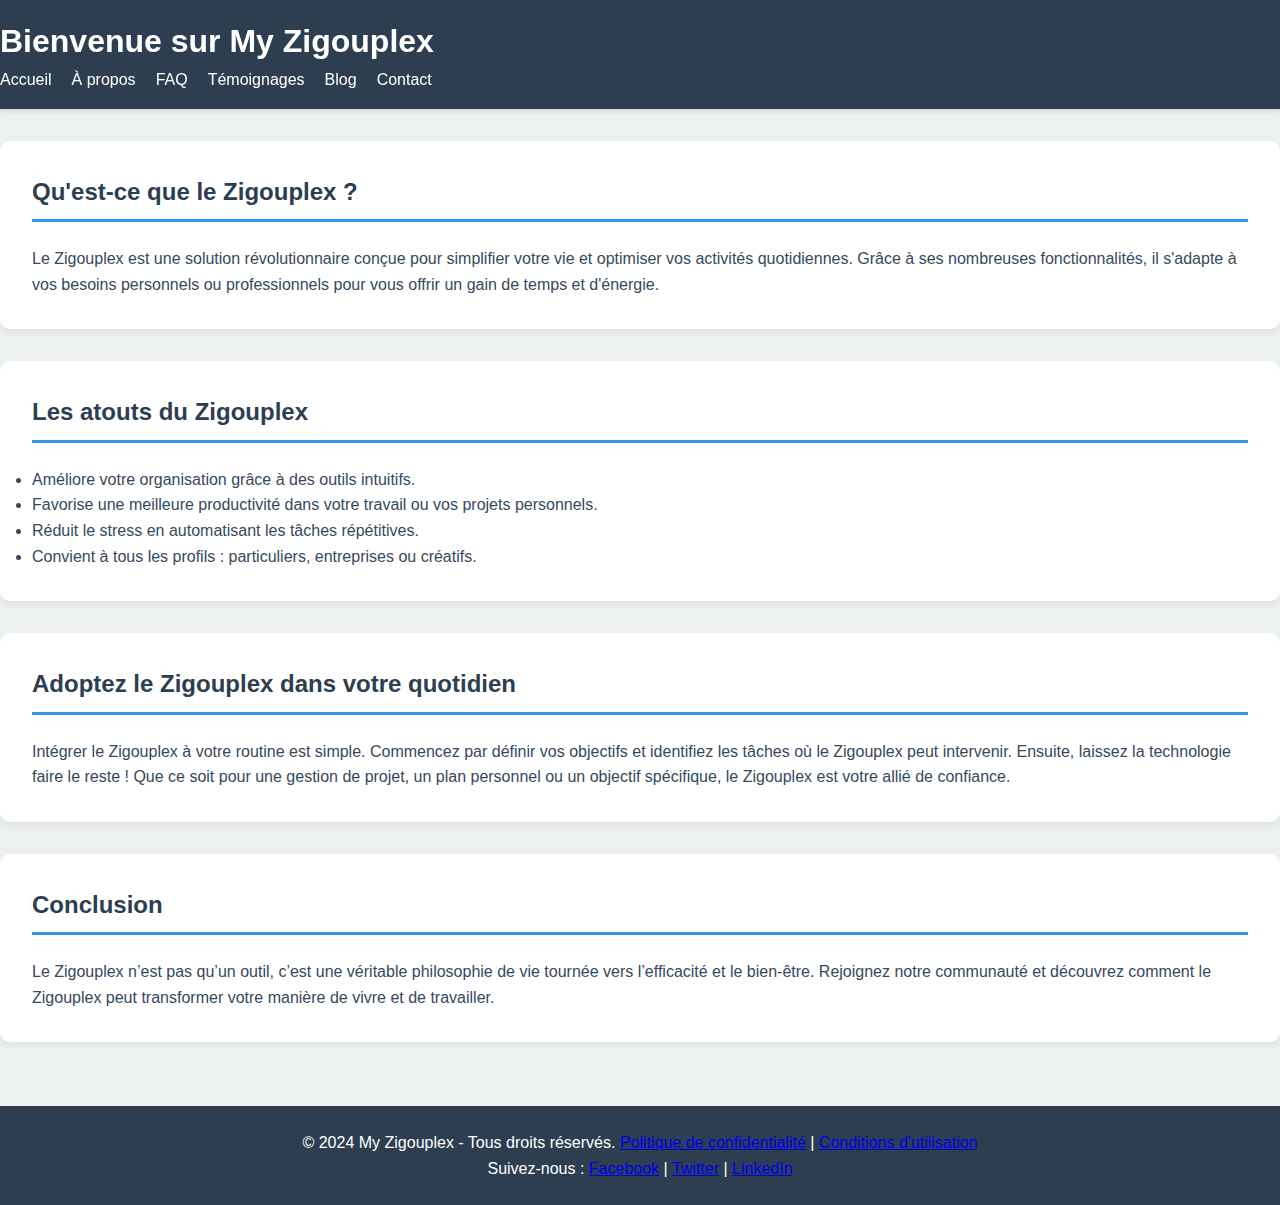
<file: index.html>
<!DOCTYPE html>
<html lang="fr">
<head>
    <meta charset="UTF-8">
    <meta name="viewport" content="width=device-width, initial-scale=1.0">
    <link rel="stylesheet" href="/css/style.css">
    <link rel="stylesheet" href="/css/headerFooter.css">
    <link rel="icon" href="/assets/exercise-ball.png" type="image/png">
    <meta name="description" content="Découvrez comment le Zigouplex peut transformer votre quotidien grâce à ses multiples applications innovantes.">
    <meta name="keywords" content="Zigouplex, innovation, amélioration quotidienne, bien-être, productivité">
    <meta name="author" content="My Zigouplex Team">
    <title>My Zigouplex - Révolutionnez votre quotidien</title>
</head>
<body>
    <header>
        <h1>Bienvenue sur My Zigouplex</h1>
        <nav>
            <ul>
                <li><a href="index.html">Accueil</a></li>
                <li><a href="about.html">À propos</a></li>
                <li><a href="faq.html">FAQ</a></li>
                <li><a href="testimonials.html">Témoignages</a></li>
                <li><a href="blog.html">Blog</a></li>
                <li><a href="contact.html">Contact</a></li>
            </ul>
        </nav>
    </header>

    <main>
        <section>
            <h2>Qu'est-ce que le Zigouplex ?</h2>
            <p>Le Zigouplex est une solution révolutionnaire conçue pour simplifier votre vie et optimiser vos activités quotidiennes. Grâce à ses nombreuses fonctionnalités, il s'adapte à vos besoins personnels ou professionnels pour vous offrir un gain de temps et d'énergie.</p>
        </section>

        <section>
            <h2>Les atouts du Zigouplex</h2>
            <ul>
                <li>Améliore votre organisation grâce à des outils intuitifs.</li>
                <li>Favorise une meilleure productivité dans votre travail ou vos projets personnels.</li>
                <li>Réduit le stress en automatisant les tâches répétitives.</li>
                <li>Convient à tous les profils : particuliers, entreprises ou créatifs.</li>
            </ul>
        </section>

        <section>
            <h2>Adoptez le Zigouplex dans votre quotidien</h2>
            <p>Intégrer le Zigouplex à votre routine est simple. Commencez par définir vos objectifs et identifiez les tâches où le Zigouplex peut intervenir. Ensuite, laissez la technologie faire le reste ! Que ce soit pour une gestion de projet, un plan personnel ou un objectif spécifique, le Zigouplex est votre allié de confiance.</p>
        </section>

        <section>
            <h2>Conclusion</h2>
            <p>Le Zigouplex n’est pas qu’un outil, c’est une véritable philosophie de vie tournée vers l’efficacité et le bien-être. Rejoignez notre communauté et découvrez comment le Zigouplex peut transformer votre manière de vivre et de travailler.</p>
        </section>
    </main>

    <footer>
        <p>© 2024 My Zigouplex - Tous droits réservés. <a href="/privacy-policy.html">Politique de confidentialité</a> | <a href="/terms.html">Conditions d'utilisation</a></p>
        <p>Suivez-nous : 
            <a href="https://www.facebook.com/profile.php?id=61571653846378" title="Zigouplex sur Facebook">Facebook</a> | 
            <a href="https://x.com/MyZigouplex" title="Zigouplex sur Twitter">Twitter</a> | 
            <a href="https://www.linkedin.com/company/my-zigouplex/posts/?feedView=all" title="Zigouplex sur LinkedIn">LinkedIn</a>
        </p>
    </footer>
</body>
</html>
</file>
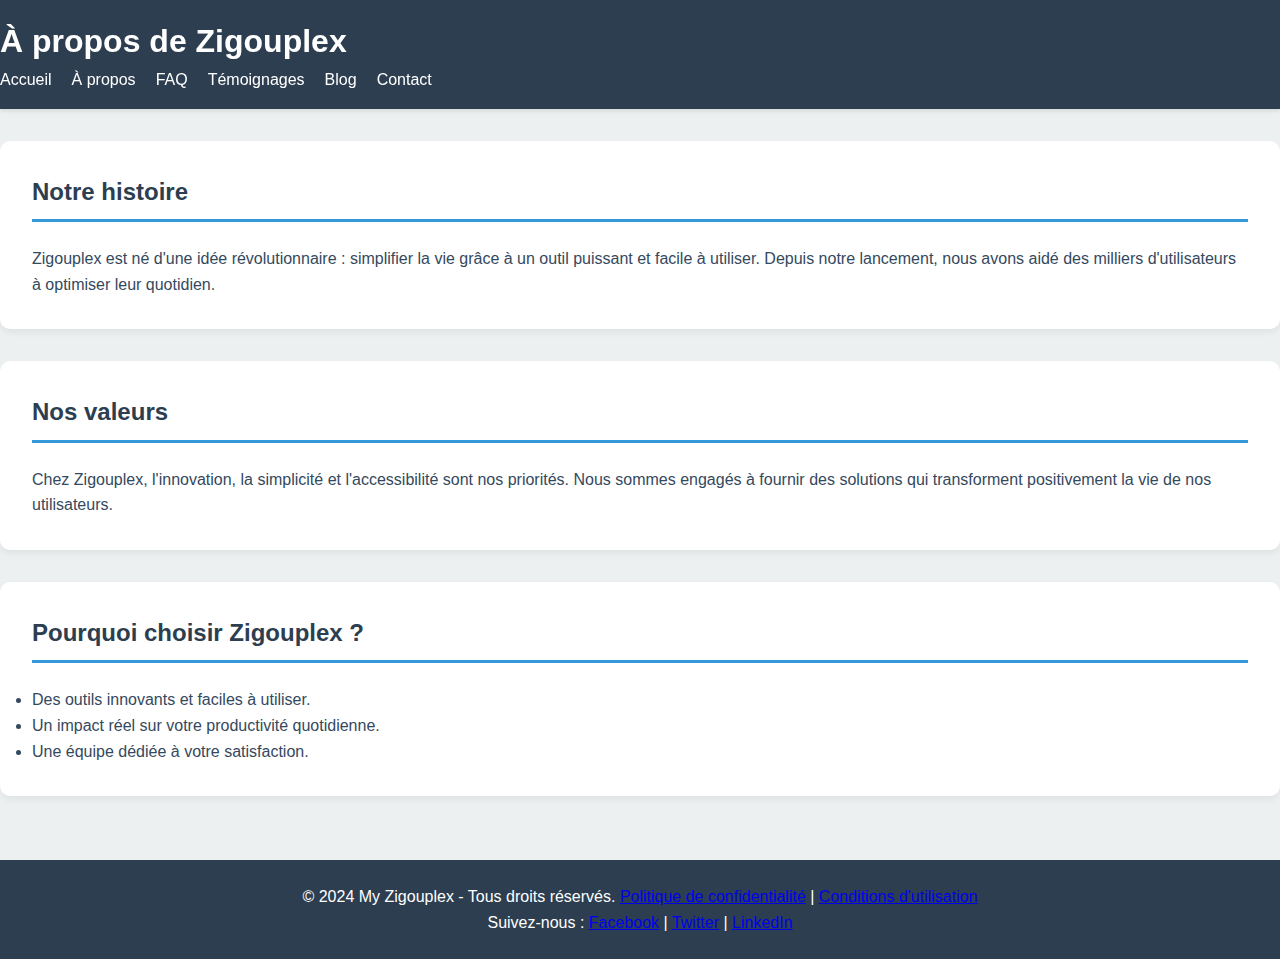
<file: about.html>
<!DOCTYPE html>
<html lang="fr">
<head>
    <meta charset="UTF-8">
    <meta name="viewport" content="width=device-width, initial-scale=1.0">
    <link rel="stylesheet" href="/css/style.css">
    <link rel="stylesheet" href="/css/headerFooter.css">
    <meta name="description" content="Découvrez l'histoire fascinante de Zigouplex, un outil innovant qui simplifie la vie quotidienne et transforme l'optimisation en un art.">
    <meta name="keywords" content="Zigouplex, histoire Zigouplex, mission, valeurs Zigouplex, innovation, simplicité, accessibilité">
    <meta name="author" content="Zigouplex Team">
    <meta name="robots" content="index, follow">
    <title>À propos de Zigouplex - Histoire, Mission et Valeurs</title>
    <link rel="canonical" href="https://www.zigouplex.com/about.html">
</head>
<body>
    <header>
        <h1>À propos de Zigouplex</h1>
        <nav>
            <ul>
                <li><a href="index.html" title="Revenir à la page d'accueil">Accueil</a></li>
                <li><a href="about.html" title="En savoir plus sur Zigouplex">À propos</a></li>
                <li><a href="faq.html" title="Questions fréquentes">FAQ</a></li>
                <li><a href="testimonials.html" title="Retours de nos utilisateurs">Témoignages</a></li>
                <li><a href="blog.html" title="Lire nos articles">Blog</a></li>
                <li><a href="contact.html" title="Contactez-nous">Contact</a></li>
            </ul>
        </nav>
    </header>
    <main>
        <section>
            <h2>Notre histoire</h2>
            <p>Zigouplex est né d'une idée révolutionnaire : simplifier la vie grâce à un outil puissant et facile à utiliser. Depuis notre lancement, nous avons aidé des milliers d'utilisateurs à optimiser leur quotidien.</p>
        </section>

        <section>
            <h2>Nos valeurs</h2>
            <p>Chez Zigouplex, l'innovation, la simplicité et l'accessibilité sont nos priorités. Nous sommes engagés à fournir des solutions qui transforment positivement la vie de nos utilisateurs.</p>
        </section>

        <section>
            <h2>Pourquoi choisir Zigouplex ?</h2>
            <ul>
                <li>Des outils innovants et faciles à utiliser.</li>
                <li>Un impact réel sur votre productivité quotidienne.</li>
                <li>Une équipe dédiée à votre satisfaction.</li>
            </ul>
        </section>
    </main>

    <footer>
        <p>© 2024 My Zigouplex - Tous droits réservés. <a href="/privacy-policy.html">Politique de confidentialité</a> | <a href="/terms.html">Conditions d'utilisation</a></p>
        <p>Suivez-nous : 
            <a href="https://www.facebook.com/profile.php?id=61571653846378" title="Zigouplex sur Facebook">Facebook</a> | 
            <a href="https://x.com/MyZigouplex" title="Zigouplex sur Twitter">Twitter</a> | 
            <a href="https://www.linkedin.com/company/my-zigouplex/posts/?feedView=all" title="Zigouplex sur LinkedIn">LinkedIn</a>
        </p>
    </footer>
</body>
</html>
</file>
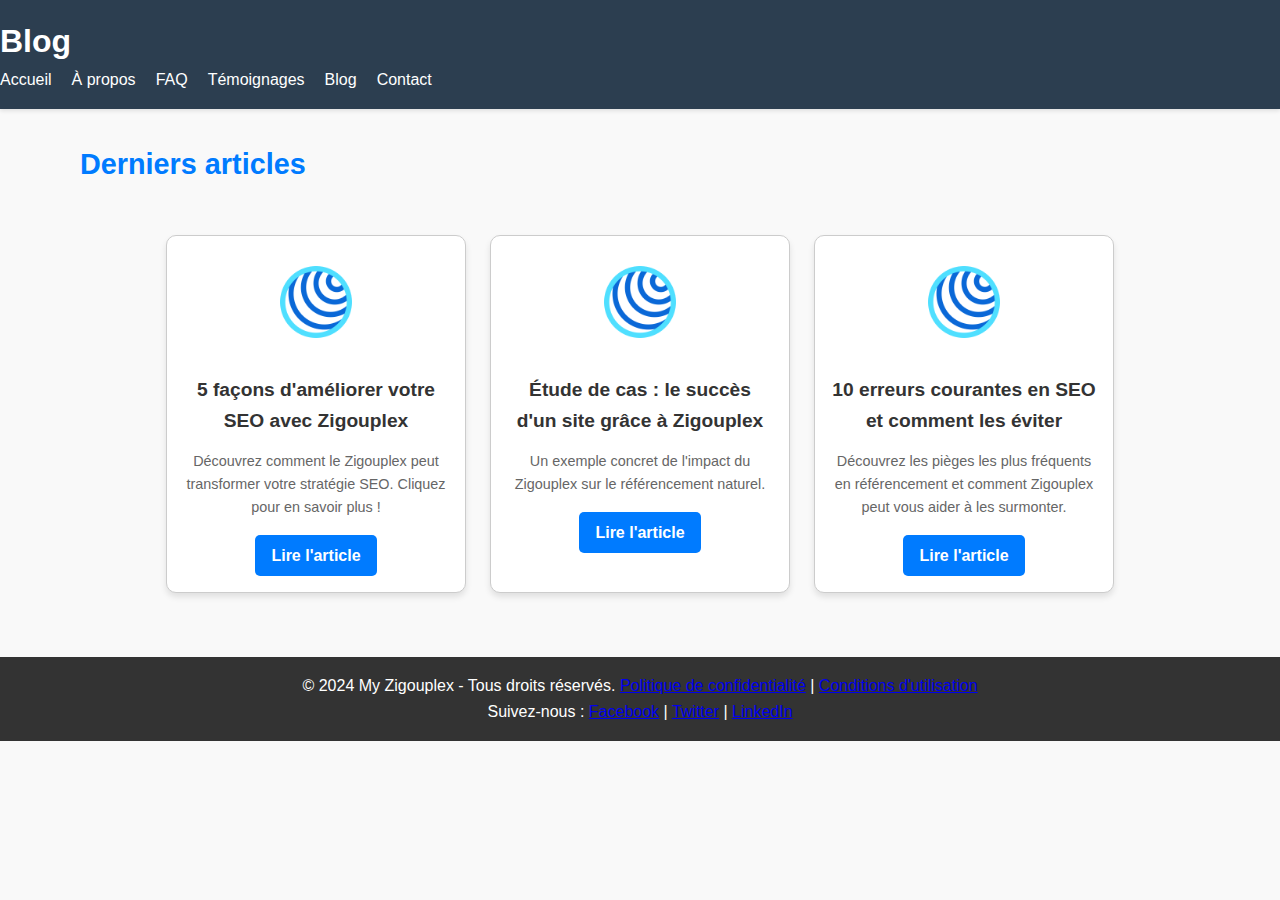
<file: blog.html>
<!DOCTYPE html>
<html lang="fr">
<head>
    <meta charset="UTF-8">
    <meta name="viewport" content="width=device-width, initial-scale=1.0">
    <link rel="stylesheet" href="/css/headerFooter.css">
    <link rel="stylesheet" href="/css/blog.css">
    <meta name="description" content="Découvrez nos articles sur le Zigouplex, le SEO et bien plus encore.">
    <meta name="keywords" content="Blog, Zigouplex, astuces SEO, conseils">
    <title>Blog Zigouplex</title>
</head>
<body>
    <header>
        <h1>Blog</h1>
        <nav>
            <ul>
                <li><a href="index.html">Accueil</a></li>
                <li><a href="about.html">À propos</a></li>
                <li><a href="faq.html">FAQ</a></li>
                <li><a href="testimonials.html">Témoignages</a></li>
                <li><a href="blog.html">Blog</a></li>
                <li><a href="contact.html">Contact</a></li>
            </ul>
        </nav>
    </header>
    <main>
        <section>
            <h2>Derniers articles</h2>
            <article>
                <img src="/assets/exercise-ball.png" alt="Illustration de l'amélioration SEO avec Zigouplex">
                <h3>5 façons d'améliorer votre SEO avec Zigouplex</h3>
                <p>Découvrez comment le Zigouplex peut transformer votre stratégie SEO. Cliquez pour en savoir plus !</p>
                <a href="/article/article1.html">Lire l'article</a>
            </article>
            <article>
                <img src="/assets/exercise-ball.png" alt="Étude de cas : succès grâce à Zigouplex">
                <h3>Étude de cas : le succès d'un site grâce à Zigouplex</h3>
                <p>Un exemple concret de l'impact du Zigouplex sur le référencement naturel.</p>
                <a href="/article/article2.html">Lire l'article</a>
            </article>
            <article>
                <img src="/assets/exercise-ball.png" alt="Éviter les erreurs SEO courantes">
                <h3>10 erreurs courantes en SEO et comment les éviter</h3>
                <p>Découvrez les pièges les plus fréquents en référencement et comment Zigouplex peut vous aider à les surmonter.</p>
                <a href="/article/article3.html">Lire l'article</a>
            </article>
        </section>
        
        
    </main>

    <footer>
        <p>© 2024 My Zigouplex - Tous droits réservés. <a href="/privacy-policy.html">Politique de confidentialité</a> | <a href="/terms.html">Conditions d'utilisation</a></p>
        <p>Suivez-nous : 
            <a href="https://www.facebook.com/profile.php?id=61571653846378" title="Zigouplex sur Facebook">Facebook</a> | 
            <a href="https://x.com/MyZigouplex" title="Zigouplex sur Twitter">Twitter</a> | 
            <a href="https://www.linkedin.com/company/my-zigouplex/posts/?feedView=all" title="Zigouplex sur LinkedIn">LinkedIn</a>
        </p>
    </footer>
</body>
</html>
</file>
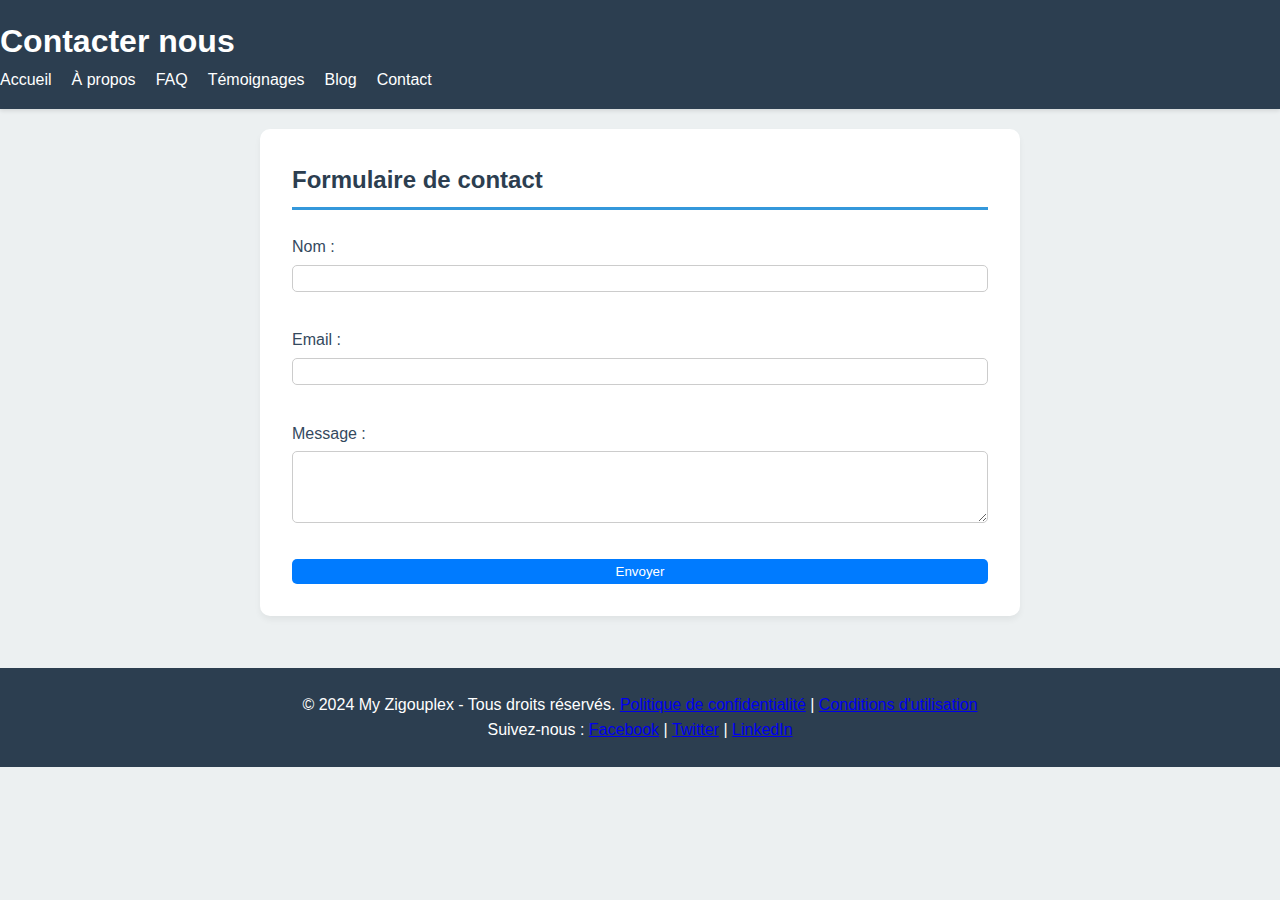
<file: contact.html>
<!DOCTYPE html>
<html lang="fr">
<head>
    <meta charset="UTF-8">
    <meta name="viewport" content="width=device-width, initial-scale=1.0">
    <link rel="stylesheet" href="/css/style.css">
    <link rel="stylesheet" href="/css/headerFooter.css">
    <link rel="stylesheet" href="/css/contact.css">
    <meta name="description" content="Contactez-nous pour en savoir plus sur Zigouplex ou pour toute question.">
    <meta name="keywords" content="Contact, Zigouplex, support, questions">
    <title>Contact</title>
</head>
<body>
    <header>
        <h1>Contacter nous</h1>
        <nav>
            <ul>
                <li><a href="index.html">Accueil</a></li>
                <li><a href="about.html">À propos</a></li>
                <li><a href="faq.html">FAQ</a></li>
                <li><a href="testimonials.html">Témoignages</a></li>
                <li><a href="blog.html">Blog</a></li>
                <li><a href="contact.html">Contact</a></li>
            </ul>
        </nav>
    </header>
    <main>
        <section>
            <h2>Formulaire de contact</h2>
            <form action="submit_contact.php" method="POST">
                <label for="name">Nom :</label>
                <input type="text" id="name" name="name" required>
                <br>
                <label for="email">Email :</label>
                <input type="email" id="email" name="email" required>
                <br>
                <label for="message">Message :</label>
                <textarea id="message" name="message" rows="4" required></textarea>
                <br>
                <button type="submit">Envoyer</button>
            </form>
        </section>
    </main>

    <footer>
        <p>© 2024 My Zigouplex - Tous droits réservés. <a href="/privacy-policy.html">Politique de confidentialité</a> | <a href="/terms.html">Conditions d'utilisation</a></p>
        <p>Suivez-nous : 
            <a href="https://www.facebook.com/profile.php?id=61571653846378" title="Zigouplex sur Facebook">Facebook</a> | 
            <a href="https://x.com/MyZigouplex" title="Zigouplex sur Twitter">Twitter</a> | 
            <a href="https://www.linkedin.com/company/my-zigouplex/posts/?feedView=all" title="Zigouplex sur LinkedIn">LinkedIn</a>
        </p>
    </footer>
</body>
</html>
</file>
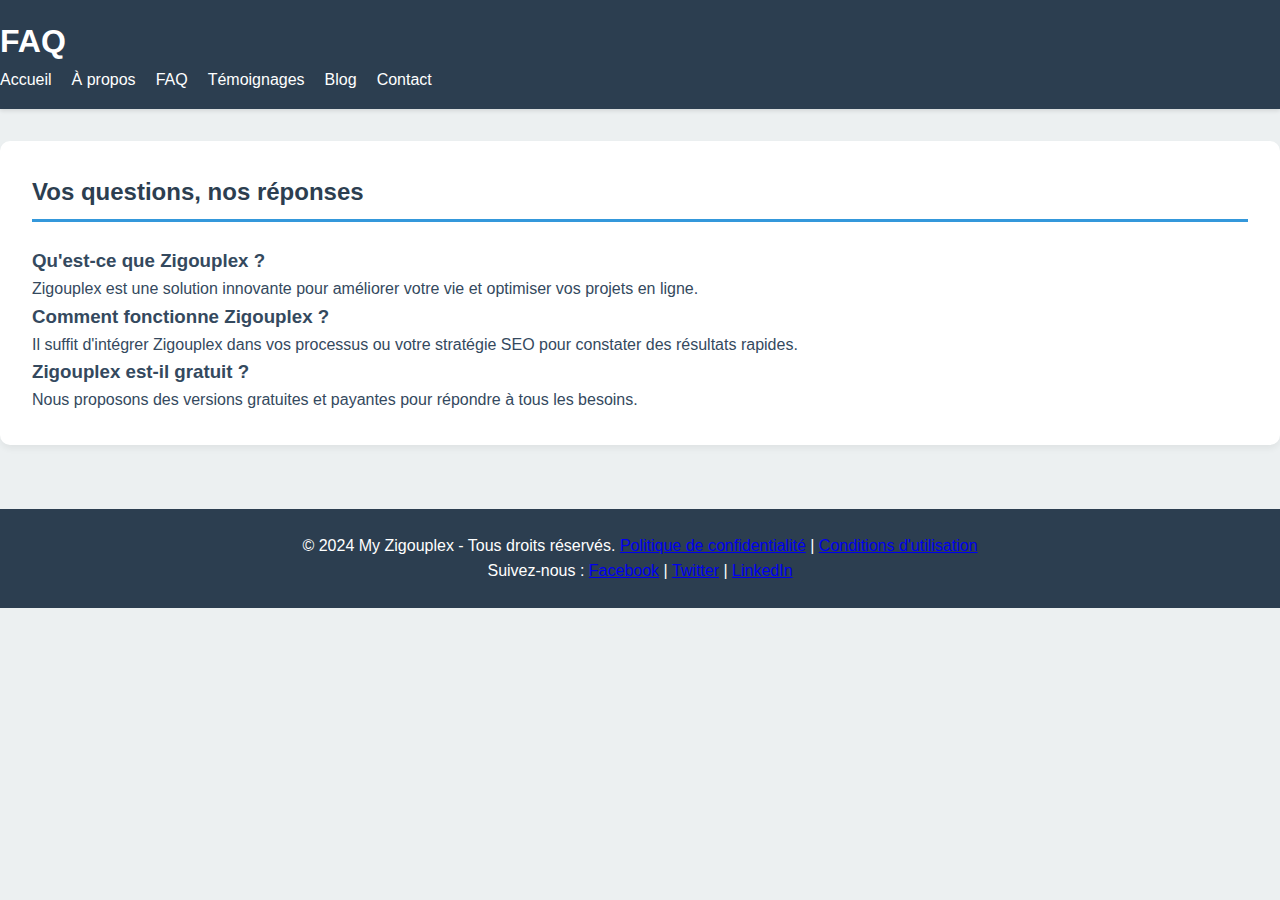
<file: faq.html>
<!DOCTYPE html>
<html lang="fr">
<head>
    <meta charset="UTF-8">
    <meta name="viewport" content="width=device-width, initial-scale=1.0">
    <link rel="stylesheet" href="/css/style.css">
    <link rel="stylesheet" href="/css/headerFooter.css">
    <meta name="description" content="Trouvez les réponses aux questions les plus fréquentes sur Zigouplex.">
    <meta name="keywords" content="FAQ, Questions fréquentes, Zigouplex, aide">
    <title>FAQ - Zigouplex</title>
</head>
<body>
    <header>
        <h1>FAQ</h1>
        <nav>
            <ul>
                <li><a href="index.html">Accueil</a></li>
                <li><a href="about.html">À propos</a></li>
                <li><a href="faq.html">FAQ</a></li>
                <li><a href="testimonials.html">Témoignages</a></li>
                <li><a href="blog.html">Blog</a></li>
                <li><a href="contact.html">Contact</a></li>
            </ul>
        </nav>
    </header>
    <main>
        <section>
            <h2>Vos questions, nos réponses</h2>
            <article>
                <h3>Qu'est-ce que Zigouplex ?</h3>
                <p>Zigouplex est une solution innovante pour améliorer votre vie et optimiser vos projets en ligne.</p>
            </article>
            <article>
                <h3>Comment fonctionne Zigouplex ?</h3>
                <p>Il suffit d'intégrer Zigouplex dans vos processus ou votre stratégie SEO pour constater des résultats rapides.</p>
            </article>
            <article>
                <h3>Zigouplex est-il gratuit ?</h3>
                <p>Nous proposons des versions gratuites et payantes pour répondre à tous les besoins.</p>
            </article>
        </section>
    </main>

    <footer>
        <p>© 2024 My Zigouplex - Tous droits réservés. <a href="/privacy-policy.html">Politique de confidentialité</a> | <a href="/terms.html">Conditions d'utilisation</a></p>
        <p>Suivez-nous : 
            <a href="https://www.facebook.com/profile.php?id=61571653846378" title="Zigouplex sur Facebook">Facebook</a> | 
            <a href="https://x.com/MyZigouplex" title="Zigouplex sur Twitter">Twitter</a> | 
            <a href="https://www.linkedin.com/company/my-zigouplex/posts/?feedView=all" title="Zigouplex sur LinkedIn">LinkedIn</a>
        </p>
    </footer>
</body>
</html>
</file>
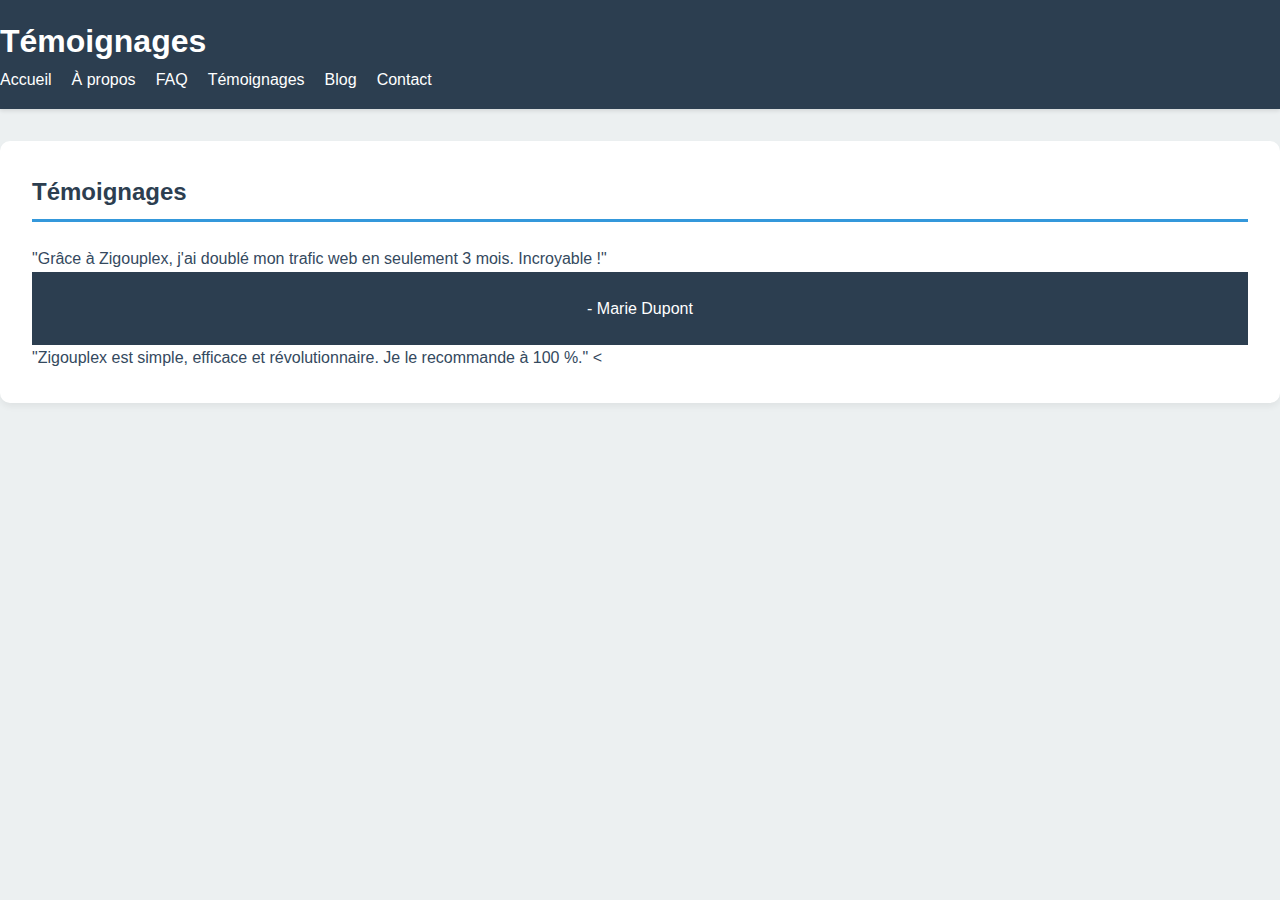
<file: testimonials.html>
<!DOCTYPE html>
<html lang="fr">
<head>
    <meta charset="UTF-8">
    <meta name="viewport" content="width=device-width, initial-scale=1.0">
    <link rel="stylesheet" href="/css/style.css">
    <link rel="stylesheet" href="/css/headerFooter.css">
    <meta name="description" content="Découvrez les témoignages d'utilisateurs satisfaits de Zigouplex.">
    <meta name="keywords" content="Témoignages, avis, utilisateurs, Zigouplex">
    <title>Témoignages - Zigouplex</title>
</head>
<body>
    <header>
        <h1>Témoignages</h1>
        <nav>
            <ul>
                <li><a href="index.html">Accueil</a></li>
                <li><a href="about.html">À propos</a></li>
                <li><a href="faq.html">FAQ</a></li>
                <li><a href="testimonials.html">Témoignages</a></li>
                <li><a href="blog.html">Blog</a></li>
                <li><a href="contact.html">Contact</a></li>
            </ul>
        </nav>
    </header>
    <main>
        <section>
            <h2>Témoignages</h2>
            <article>
                <blockquote>
                    "Grâce à Zigouplex, j'ai doublé mon trafic web en seulement 3 mois. Incroyable !"
                    <footer>- Marie Dupont</footer>
                </blockquote>
            </article>
            <article>
                <blockquote>
                    "Zigouplex est simple, efficace et révolutionnaire. Je le recommande à 100 %."
                    <
</file>
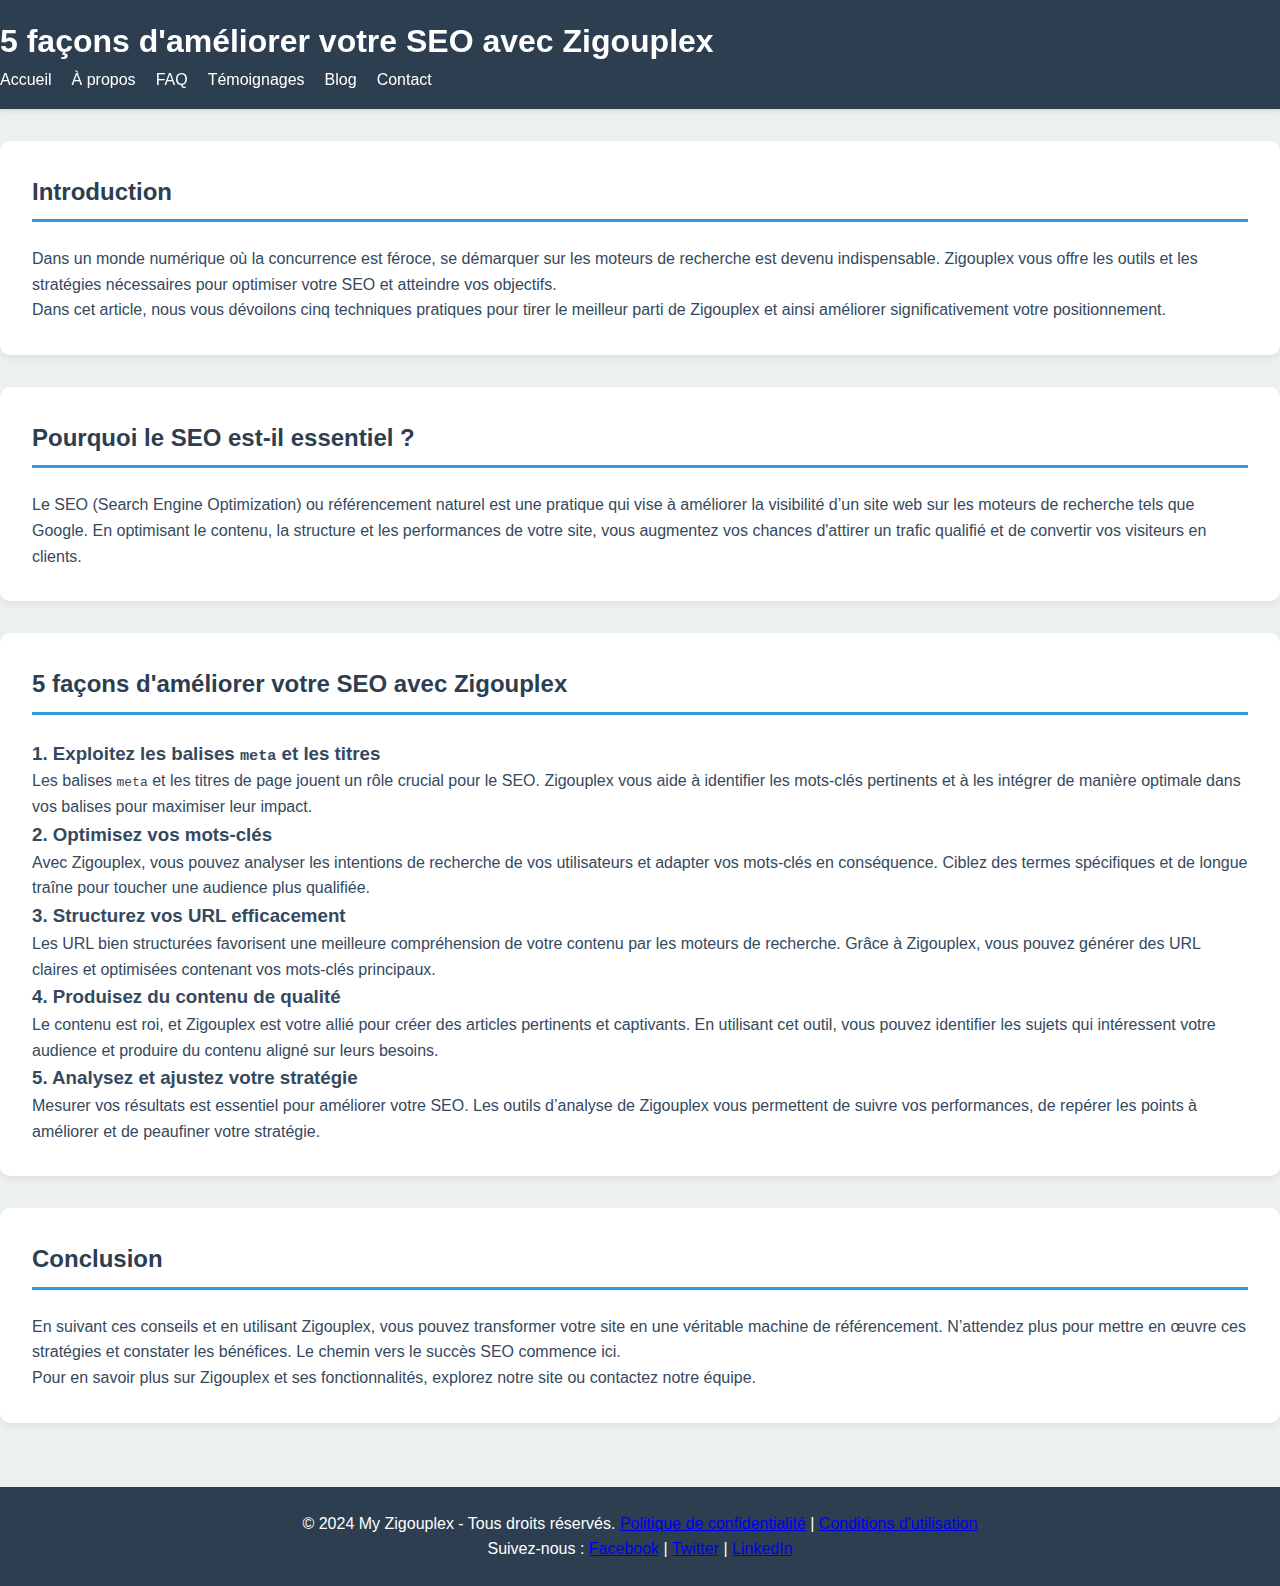
<file: article/article1.html>
<!DOCTYPE html>
<html lang="fr">
    <head>
        <meta charset="UTF-8">
        <meta name="viewport" content="width=device-width, initial-scale=1.0">
        <link rel="stylesheet" href="../css/style.css">
        <link rel="stylesheet" href="/css/headerFooter.css">
    
        <!-- Meta description pour le SEO -->
        <meta name="description" content="Découvrez 5 façons incontournables d'améliorer votre SEO grâce à Zigouplex, l'outil ultime pour le référencement.">
        <meta name="keywords" content="SEO, Zigouplex, référencement, astuces SEO, optimisation">
        <meta name="author" content="My Zigouplex">
    
        <!-- Open Graph (Facebook, LinkedIn, etc.) -->
        <meta property="og:type" content="article">
        <meta property="og:title" content="5 façons d'améliorer votre SEO avec Zigouplex">
        <meta property="og:description" content="Découvrez 5 astuces essentielles pour améliorer votre référencement naturel grâce à Zigouplex. Boostez votre visibilité sur les moteurs de recherche dès aujourd'hui !">
        <meta property="og:image" content="https://example.com/images/seo-zigouplex.jpg">
        <meta property="og:url" content="https://example.com/articles/ameliorer-seo-zigouplex.html">
        <meta property="og:site_name" content="My Zigouplex">
        <meta property="og:locale" content="fr_FR">
    
        <!-- Twitter Cards -->
        <meta name="twitter:card" content="summary_large_image">
        <meta name="twitter:title" content="5 façons d'améliorer votre SEO avec Zigouplex">
        <meta name="twitter:description" content="Apprenez comment optimiser votre site avec Zigouplex et propulsez-le au sommet des résultats de recherche !">
        <meta name="twitter:image" content="https://example.com/images/seo-zigouplex.jpg">
        <meta name="twitter:site" content="@Zigouplex">
        <meta name="twitter:creator" content="@Zigouplex">
    
        <!-- Canonical URL -->
        <link rel="canonical" href="https://example.com/articles/ameliorer-seo-zigouplex.html">
    
        <!-- Favicon -->
        <link rel="icon" href="https://example.com/favicon.ico" type="image/x-icon">
    
        <!-- Title -->
        <title>5 façons d'améliorer votre SEO avec Zigouplex</title>
    </head>
    
<body>
    <header>
        <div class="header-content">
            <h1>5 façons d'améliorer votre SEO avec Zigouplex</h1>
        </div>
        <nav>
            <ul>
                <li><a href="../index.html">Accueil</a></li>
                <li><a href="../about.html">À propos</a></li>
                <li><a href="../faq.html">FAQ</a></li>
                <li><a href="../testimonials.html">Témoignages</a></li>
                <li><a href="../blog.html">Blog</a></li>
                <li><a href="../contact.html">Contact</a></li>
            </ul>
        </nav>
    </header>
    <main>
        <section>
            <h2>Introduction</h2>
            <p>Dans un monde numérique où la concurrence est féroce, se démarquer sur les moteurs de recherche est devenu indispensable. 
               Zigouplex vous offre les outils et les stratégies nécessaires pour optimiser votre SEO et atteindre vos objectifs.</p>
            <p>Dans cet article, nous vous dévoilons cinq techniques pratiques pour tirer le meilleur parti de Zigouplex et ainsi améliorer 
               significativement votre positionnement.</p>
        </section>
        <section>
            <h2>Pourquoi le SEO est-il essentiel ?</h2>
            <p>Le SEO (Search Engine Optimization) ou référencement naturel est une pratique qui vise à améliorer la visibilité d’un site web 
               sur les moteurs de recherche tels que Google. En optimisant le contenu, la structure et les performances de votre site, 
               vous augmentez vos chances d'attirer un trafic qualifié et de convertir vos visiteurs en clients.</p>
        </section>
        <section>
            <h2>5 façons d'améliorer votre SEO avec Zigouplex</h2>
            <article>
                <h3>1. Exploitez les balises <code>meta</code> et les titres</h3>
                <p>Les balises <code>meta</code> et les titres de page jouent un rôle crucial pour le SEO. Zigouplex vous aide à identifier les 
                   mots-clés pertinents et à les intégrer de manière optimale dans vos balises pour maximiser leur impact.</p>
            </article>
            <article>
                <h3>2. Optimisez vos mots-clés</h3>
                <p>Avec Zigouplex, vous pouvez analyser les intentions de recherche de vos utilisateurs et adapter vos mots-clés en conséquence. 
                   Ciblez des termes spécifiques et de longue traîne pour toucher une audience plus qualifiée.</p>
            </article>
            <article>
                <h3>3. Structurez vos URL efficacement</h3>
                <p>Les URL bien structurées favorisent une meilleure compréhension de votre contenu par les moteurs de recherche. Grâce à Zigouplex, 
                   vous pouvez générer des URL claires et optimisées contenant vos mots-clés principaux.</p>
            </article>
            <article>
                <h3>4. Produisez du contenu de qualité</h3>
                <p>Le contenu est roi, et Zigouplex est votre allié pour créer des articles pertinents et captivants. En utilisant cet outil, vous pouvez 
                   identifier les sujets qui intéressent votre audience et produire du contenu aligné sur leurs besoins.</p>
            </article>
            <article>
                <h3>5. Analysez et ajustez votre stratégie</h3>
                <p>Mesurer vos résultats est essentiel pour améliorer votre SEO. Les outils d’analyse de Zigouplex vous permettent de suivre vos performances, 
                   de repérer les points à améliorer et de peaufiner votre stratégie.</p>
            </article>
        </section>
        <section>
            <h2>Conclusion</h2>
            <p>En suivant ces conseils et en utilisant Zigouplex, vous pouvez transformer votre site en une véritable machine de référencement. 
               N’attendez plus pour mettre en œuvre ces stratégies et constater les bénéfices. Le chemin vers le succès SEO commence ici.</p>
            <p>Pour en savoir plus sur Zigouplex et ses fonctionnalités, explorez notre site ou contactez notre équipe.</p>
        </section>
    </main>
    <footer>
        <p>© 2024 My Zigouplex - Tous droits réservés. <a href="/privacy-policy.html">Politique de confidentialité</a> | <a href="/terms.html">Conditions d'utilisation</a></p>
        <p>Suivez-nous : 
            <a href="https://www.facebook.com/profile.php?id=61571653846378" title="Zigouplex sur Facebook">Facebook</a> | 
            <a href="https://x.com/MyZigouplex" title="Zigouplex sur Twitter">Twitter</a> | 
            <a href="https://www.linkedin.com/company/my-zigouplex/posts/?feedView=all" title="Zigouplex sur LinkedIn">LinkedIn</a>
        </p>
    </footer>
</body>
</html>
</file>
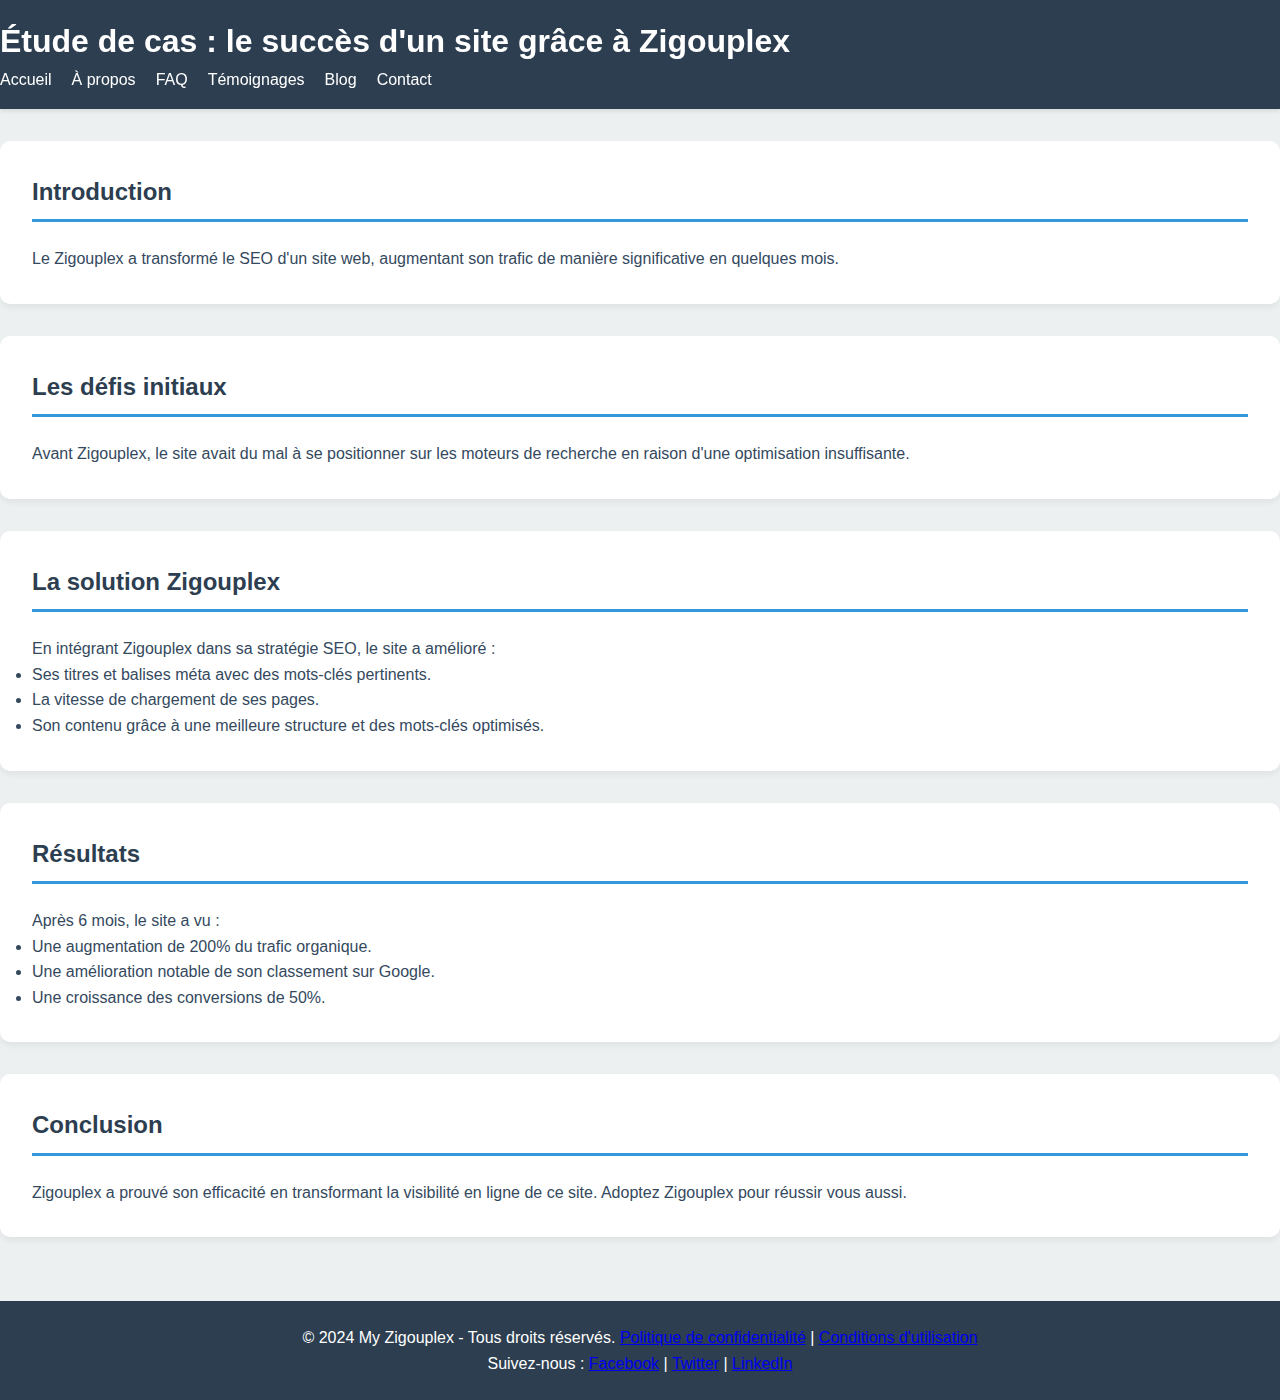
<file: article/article2.html>
<!DOCTYPE html>
<html lang="fr">
    <head>
        <meta charset="UTF-8">
        <meta name="viewport" content="width=device-width, initial-scale=1.0">
        <link rel="stylesheet" href="../css/style.css">
        <link rel="stylesheet" href="/css/headerFooter.css">
    
        <!-- Meta description pour le SEO -->
        <meta name="description" content="Étude de cas : Découvrez comment Zigouplex a permis à un site de réussir. Explorez les résultats concrets obtenus grâce à cet outil révolutionnaire.">
        <meta name="keywords" content="SEO, Zigouplex, étude de cas, référencement naturel, réussite SEO">
        <meta name="author" content="My Zigouplex">
    
        <!-- Open Graph (Facebook, LinkedIn, etc.) -->
        <meta property="og:type" content="article">
        <meta property="og:title" content="Étude de cas : le succès d'un site grâce à Zigouplex">
        <meta property="og:description" content="Découvrez les stratégies SEO concrètes mises en œuvre avec Zigouplex et les résultats obtenus. Un exemple inspirant pour votre propre site web !">
        <meta property="og:image" content="https://example.com/images/zigouplex-etude-de-cas.jpg">
        <meta property="og:url" content="https://example.com/articles/etude-de-cas-zigouplex.html">
        <meta property="og:site_name" content="My Zigouplex">
        <meta property="og:locale" content="fr_FR">
    
        <!-- Twitter Cards -->
        <meta name="twitter:card" content="summary_large_image">
        <meta name="twitter:title" content="Étude de cas : le succès d'un site grâce à Zigouplex">
        <meta name="twitter:description" content="Apprenez comment Zigouplex a transformé un site en succès grâce à une stratégie SEO performante.">
        <meta name="twitter:image" content="https://example.com/images/zigouplex-etude-de-cas.jpg">
        <meta name="twitter:site" content="@Zigouplex">
        <meta name="twitter:creator" content="@Zigouplex">
    
        <!-- Canonical URL -->
        <link rel="canonical" href="https://example.com/articles/etude-de-cas-zigouplex.html">
    
        <!-- Favicon -->
        <link rel="icon" href="https://example.com/favicon.ico" type="image/x-icon">
    
        <!-- Title -->
        <title>Étude de cas : le succès d'un site grâce à Zigouplex</title>
    </head>    
<body>
    <header>
        <h1>Étude de cas : le succès d'un site grâce à Zigouplex</h1>
        <nav>
            <ul>
                <li><a href="../index.html">Accueil</a></li>
                <li><a href="../about.html">À propos</a></li>
                <li><a href="../faq.html">FAQ</a></li>
                <li><a href="../testimonials.html">Témoignages</a></li>
                <li><a href="../blog.html">Blog</a></li>
                <li><a href="../contact.html">Contact</a></li>
            </ul>
        </nav>
    </header>
    <main>
        <section>
            <h2>Introduction</h2>
            <p>Le Zigouplex a transformé le SEO d'un site web, augmentant son trafic de manière significative en quelques mois.</p>
        </section>
        <section>
            <h2>Les défis initiaux</h2>
            <p>Avant Zigouplex, le site avait du mal à se positionner sur les moteurs de recherche en raison d'une optimisation insuffisante.</p>
        </section>
        <section>
            <h2>La solution Zigouplex</h2>
            <p>En intégrant Zigouplex dans sa stratégie SEO, le site a amélioré :</p>
            <ul>
                <li>Ses titres et balises méta avec des mots-clés pertinents.</li>
                <li>La vitesse de chargement de ses pages.</li>
                <li>Son contenu grâce à une meilleure structure et des mots-clés optimisés.</li>
            </ul>
        </section>
        <section>
            <h2>Résultats</h2>
            <p>Après 6 mois, le site a vu :</p>
            <ul>
                <li>Une augmentation de 200% du trafic organique.</li>
                <li>Une amélioration notable de son classement sur Google.</li>
                <li>Une croissance des conversions de 50%.</li>
            </ul>
        </section>
        <section>
            <h2>Conclusion</h2>
            <p>Zigouplex a prouvé son efficacité en transformant la visibilité en ligne de ce site. Adoptez Zigouplex pour réussir vous aussi.</p>
        </section>
    </main>
    <footer>
        <p>© 2024 My Zigouplex - Tous droits réservés. <a href="/privacy-policy.html">Politique de confidentialité</a> | <a href="/terms.html">Conditions d'utilisation</a></p>
        <p>Suivez-nous : 
            <a href="https://www.facebook.com/profile.php?id=61571653846378" title="Zigouplex sur Facebook">Facebook</a> | 
            <a href="https://x.com/MyZigouplex" title="Zigouplex sur Twitter">Twitter</a> | 
            <a href="https://www.linkedin.com/company/my-zigouplex/posts/?feedView=all" title="Zigouplex sur LinkedIn">LinkedIn</a>
        </p>
    </footer>
</body>
</html>
</file>
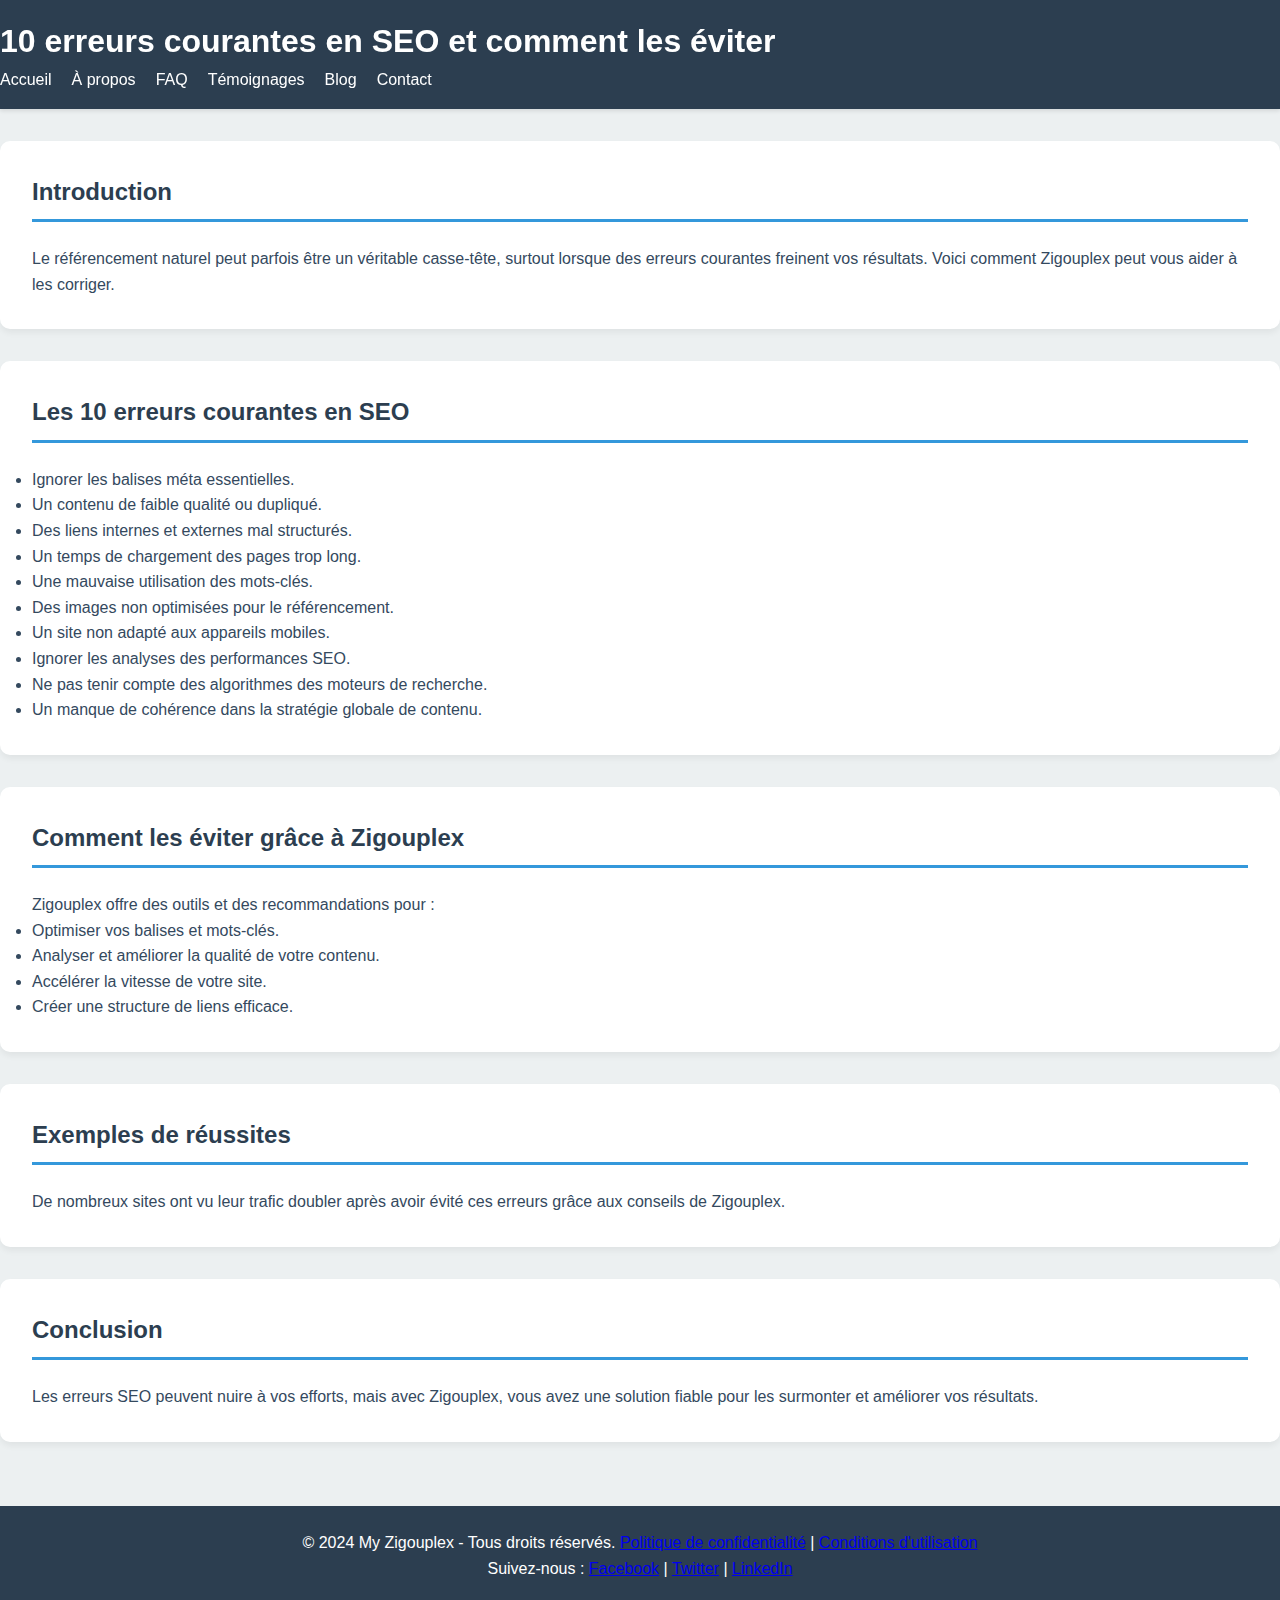
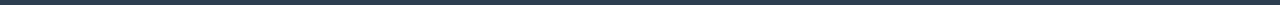
<file: article/article3.html>
<!DOCTYPE html>
<html lang="fr">
    <head>
        <meta charset="UTF-8">
        <meta name="viewport" content="width=device-width, initial-scale=1.0">
        <link rel="stylesheet" href="../css/style.css">
        <link rel="stylesheet" href="/css/headerFooter.css">
        
        <!-- Meta description pour le SEO -->
        <meta name="description" content="Découvrez 10 erreurs courantes en SEO et apprenez comment les éviter grâce à Zigouplex, l'outil ultime pour votre stratégie de référencement.">
        <meta name="keywords" content="SEO, Zigouplex, erreurs SEO, référencement, optimisation">
        <meta name="author" content="My Zigouplex">
        
        <!-- Open Graph (Facebook, LinkedIn, etc.) -->
        <meta property="og:type" content="article">
        <meta property="og:title" content="10 erreurs courantes en SEO et comment les éviter">
        <meta property="og:description" content="Apprenez à éviter les pièges les plus fréquents en SEO et découvrez comment Zigouplex peut transformer votre stratégie de référencement.">
        <meta property="og:image" content="https://example.com/images/erreurs-seo.jpg">
        <meta property="og:url" content="https://example.com/articles/erreurs-seo.html">
        <meta property="og:site_name" content="My Zigouplex">
        <meta property="og:locale" content="fr_FR">
        
        <!-- Twitter Cards -->
        <meta name="twitter:card" content="summary_large_image">
        <meta name="twitter:title" content="10 erreurs courantes en SEO et comment les éviter">
        <meta name="twitter:description" content="Découvrez les erreurs SEO à éviter et comment les corriger avec Zigouplex.">
        <meta name="twitter:image" content="https://example.com/images/erreurs-seo.jpg">
        <meta name="twitter:site" content="@Zigouplex">
        <meta name="twitter:creator" content="@Zigouplex">
        
        <!-- Canonical URL -->
        <link rel="canonical" href="https://example.com/articles/erreurs-seo.html">
        
        <!-- Favicon -->
        <link rel="icon" href="https://example.com/favicon.ico" type="image/x-icon">
        
        <!-- Title -->
        <title>10 erreurs courantes en SEO et comment les éviter</title>
    </head>
    <body>
        <header>
            <h1>10 erreurs courantes en SEO et comment les éviter</h1>
            <nav>
                <ul>
                    <li><a href="../index.html">Accueil</a></li>
                    <li><a href="../about.html">À propos</a></li>
                    <li><a href="../faq.html">FAQ</a></li>
                    <li><a href="../testimonials.html">Témoignages</a></li>
                    <li><a href="../blog.html">Blog</a></li>
                    <li><a href="../contact.html">Contact</a></li>
                </ul>
            </nav>
        </header>
        <main>
            <section>
                <h2>Introduction</h2>
                <p>Le référencement naturel peut parfois être un véritable casse-tête, surtout lorsque des erreurs courantes freinent vos résultats. Voici comment Zigouplex peut vous aider à les corriger.</p>
            </section>
            <section>
                <h2>Les 10 erreurs courantes en SEO</h2>
                <ul>
                    <li>Ignorer les balises méta essentielles.</li>
                    <li>Un contenu de faible qualité ou dupliqué.</li>
                    <li>Des liens internes et externes mal structurés.</li>
                    <li>Un temps de chargement des pages trop long.</li>
                    <li>Une mauvaise utilisation des mots-clés.</li>
                    <li>Des images non optimisées pour le référencement.</li>
                    <li>Un site non adapté aux appareils mobiles.</li>
                    <li>Ignorer les analyses des performances SEO.</li>
                    <li>Ne pas tenir compte des algorithmes des moteurs de recherche.</li>
                    <li>Un manque de cohérence dans la stratégie globale de contenu.</li>
                </ul>
            </section>
            <section>
                <h2>Comment les éviter grâce à Zigouplex</h2>
                <p>Zigouplex offre des outils et des recommandations pour :</p>
                <ul>
                    <li>Optimiser vos balises et mots-clés.</li>
                    <li>Analyser et améliorer la qualité de votre contenu.</li>
                    <li>Accélérer la vitesse de votre site.</li>
                    <li>Créer une structure de liens efficace.</li>
                </ul>
            </section>
            <section>
                <h2>Exemples de réussites</h2>
                <p>De nombreux sites ont vu leur trafic doubler après avoir évité ces erreurs grâce aux conseils de Zigouplex.</p>
            </section>
            <section>
                <h2>Conclusion</h2>
                <p>Les erreurs SEO peuvent nuire à vos efforts, mais avec Zigouplex, vous avez une solution fiable pour les surmonter et améliorer vos résultats.</p>
            </section>
        </main>
        <footer>
            <p>© 2024 My Zigouplex - Tous droits réservés. <a href="/privacy-policy.html">Politique de confidentialité</a> | <a href="/terms.html">Conditions d'utilisation</a></p>
            <p>Suivez-nous : 
                <a href="https://www.facebook.com/profile.php?id=61571653846378" title="Zigouplex sur Facebook">Facebook</a> | 
                <a href="https://x.com/MyZigouplex" title="Zigouplex sur Twitter">Twitter</a> | 
                <a href="https://www.linkedin.com/company/my-zigouplex/posts/?feedView=all" title="Zigouplex sur LinkedIn">LinkedIn</a>
            </p>
        </footer>
    </body>
</html>
</file>
<file: css/style.css>
/* Main Content */
main {
    padding: 2rem 0;
}

section {
    background-color: var(--white);
    border-radius: 10px;
    padding: 2rem;
    margin-bottom: 2rem;
    box-shadow: 0 4px 6px rgba(0, 0, 0, 0.05);
}

section h2 {
    color: var(--primary-color);
    margin-bottom: 1.5rem;
    border-bottom: 3px solid var(--secondary-color);
    padding-bottom: 0.5rem;
}

/* Testimonial/Article Styling */
.testimonial {
    display: flex;
    background-color: var(--background-light);
    border-radius: 8px;
    padding: 1.5rem;
    margin-bottom: 1.5rem;
    gap: 1rem;
    align-items: center;
}

.testimonial-avatar {
    width: 80px;
    height: 80px;
    border-radius: 50%;
    object-fit: cover;
}

.testimonial-content {
    flex-grow: 1;
}

.testimonial-content h3 {
    color: var(--primary-color);
    margin-bottom: 0.5rem;
}

/* FAQ Section */
.faq-item {
    background-color: var(--white);
    border-left: 4px solid var(--secondary-color);
    padding: 1rem;
    margin-bottom: 1rem;
    transition: background-color 0.3s ease;
}

.faq-item:hover {
    background-color: rgba(52, 152, 219, 0.05);
}

.faq-item h3 {
    color: var(--primary-color);
    margin-bottom: 0.5rem;
}

/* Footer */
footer {
    background-color: var(--primary-color);
    color: var(--white);
    text-align: center;
    padding: 1.5rem 0;
}

/* Responsive Design */
@media screen and (max-width: 768px) {
    header .container {
        flex-direction: column;
        gap: 1rem;
    }

    nav ul {
        flex-direction: column;
        align-items: center;
    }

    .testimonial {
        flex-direction: column;
        text-align: center;
    }
}

/* Animations and Micro-interactions */
@keyframes fadeIn {
    from { opacity: 0; }
    to { opacity: 1; }
}

section, .testimonial, .faq-item {
    animation: fadeIn 0.5s ease;
}
</file>
<file: css/headerFooter.css>
:root {
    --primary-color: #2c3e50;
    --secondary-color: #3498db;
    --background-light: #ecf0f1;
    --text-color: #34495e;
    --white: #ffffff;
}

* {
    box-sizing: border-box;
    margin: 0;
    padding: 0;
}

body {
    font-family: 'Inter', -apple-system, BlinkMacSystemFont, 'Segoe UI', Roboto, Oxygen, Ubuntu, Cantarell, 'Open Sans', 'Helvetica Neue', sans-serif;
    line-height: 1.6;
    color: var(--text-color);
    background-color: var(--background-light);
    -webkit-font-smoothing: antialiased;
    -moz-osx-font-smoothing: grayscale;
}

.container {
    width: 100%;
    max-width: 1200px;
    margin: 0 auto;
    padding: 0 15px;
}

/* Header Styling */
header {
    background-color: var(--primary-color);
    color: var(--white);
    padding: 1rem 0;
    box-shadow: 0 2px 4px rgba(0, 0, 0, 0.1);
    position: sticky;
    top: 0;
    z-index: 100;
}

header .container {
    display: flex;
    justify-content: space-between;
    align-items: center;
}

.logo {
    font-size: 1.5rem;
    font-weight: 700;
}

nav ul {
    display: flex;
    list-style: none;
    gap: 20px;
}

nav ul li a {
    color: var(--white);
    text-decoration: none;
    transition: color 0.3s ease;
    font-weight: 500;
    position: relative;
}

nav ul li a::after {
    content: '';
    position: absolute;
    width: 0;
    height: 2px;
    bottom: -5px;
    left: 0;
    background-color: var(--secondary-color);
    transition: width 0.3s ease;
}

nav ul li a:hover {
    color: var(--secondary-color);
}

nav ul li a:hover::after {
    width: 100%;
}


/* Footer */
footer {
    background-color: var(--primary-color);
    color: var(--white);
    text-align: center;
    padding: 1.5rem 0;
}

/* Responsive Design */
@media screen and (max-width: 768px) {
    header .container {
        flex-direction: column;
        gap: 1rem;
    }
}
</file>
<file: css/blog.css>
/* Styles généraux */
 body {
    font-family: Arial, sans-serif;
    line-height: 1.6;
    margin: 0;
    padding: 0;
    background-color: #f9f9f9;
    color: #333;
}

/* Section principale */
main {
    padding: 2rem;
}

section h2 {
    font-size: 1.8rem;
    margin-bottom: 1.5rem;
    color: #007BFF;
    display: block;
    width: 70rem;
}

/* Articles */
section {
    display: flex;
    flex-wrap: wrap;
    gap: 1.5rem;
    justify-content: center;
}

article {
    background-color: white;
    border: 1px solid #ccc;
    border-radius: 10px;
    box-shadow: 0 4px 6px rgba(0, 0, 0, 0.1);
    padding: 1rem;
    width: 300px;
    text-align: center;
    transition: transform 0.3s, box-shadow 0.3s;
}

article:hover {
    transform: translateY(-5px);
    box-shadow: 0 6px 10px rgba(0, 0, 0, 0.15);
}

article img {
    width: 100px;
    height: auto;
    margin-bottom: 1rem;
}

article h3 {
    font-size: 1.2rem;
    margin-bottom: 0.8rem;
    color: #333;
}

article p {
    font-size: 0.9rem;
    margin-bottom: 1rem;
    color: #666;
}

article a {
    display: inline-block;
    background-color: #007BFF;
    color: white;
    padding: 0.5rem 1rem;
    border-radius: 5px;
    text-decoration: none;
    font-weight: bold;
    transition: background-color 0.3s;
}

article a:hover {
    background-color: #0056b3;
}

/* Pied de page */
footer {
    text-align: center;
    padding: 1rem 0;
    background-color: #333;
    color: white;
    margin-top: 2rem;
}

/* Responsiveness */
@media (max-width: 768px) {
    nav ul {
        flex-direction: column;
        gap: 0.5rem;
    }

    article {
        width: 100%;
    }
}
</file>
<file: css/contact.css>
main {
    max-width: 800px;
    margin: 0 auto;
    padding: 20px;
}

form {
    display: flex;
    flex-direction: column;
}

label {
    margin-bottom: 5px;
}

input,
textarea {
    margin-bottom: 10px;
    padding: 5px;
    border: 1px solid #ccc;
    border-radius: 5px;
}

button {
    padding: 5px 10px;
    background-color: #007bff;
    color: white;
    border: none;
    border-radius: 5px;
    cursor: pointer;
}

button:hover {
    background-color: #0056b3;
}
</file>
